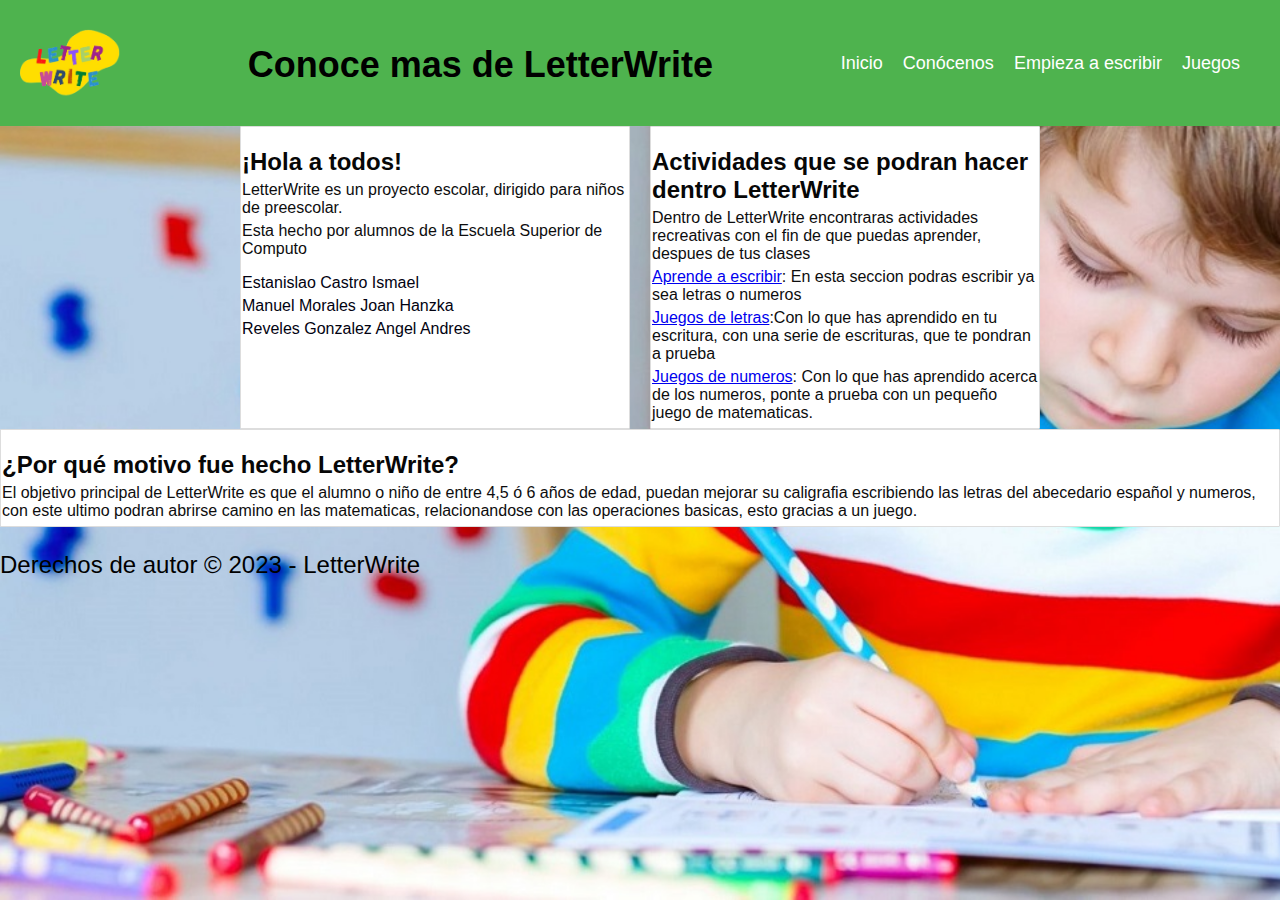
<file: html/conocenos.html>
<!DOCTYPE html>
<html lang="es">
<head>
    <title>Conócenos</title>
    <link rel="icon" href="../img/logo.ico" type="image/x-icon">
    <link rel="stylesheet" href="../styles/styles.css">
    <link rel="stylesheet" href="../styles/navegacion.css">
    <link rel="stylesheet" type="text/css" href="../styles/conocenosstyles.css">
</head>
<body>
        <header>
            <img id="logo" src="../img/logo.png" alt="LetterWrite">
            <h1>Conoce mas de LetterWrite</h1>
            <nav>
              <ul>
                <li><a href="Index.html">Inicio</a></li>
                <li><a href="conocenos.html">Conócenos</a></li>
                <li><a href="#">Empieza a escribir</a></li>
                <li><a href="juegos.html">Juegos</a></li>
              </ul>
            </nav>
    </header>
    <main>
    <div class="grid-container">
    <section class="info-section">
            <h2>¡Hola a todos!</h2>
            <div>LetterWrite es un proyecto escolar, dirigido para niños de preescolar.</div>
            <div>Esta hecho por alumnos de la Escuela Superior de Computo</div>
            <ul>
                <li>Estanislao Castro Ismael</li>
                <li>Manuel Morales Joan Hanzka</li>
                <li>Reveles Gonzalez Angel Andres</li>
            </ul>
        </section>
        <section class="info-section">
            <h2>Actividades que se podran hacer dentro LetterWrite</h2>
            <div>Dentro de LetterWrite encontraras actividades recreativas con el fin de que puedas aprender, despues de tus clases</div>
            <div><a href="aprendeaescribir.html">Aprende a escribir</a>: En esta seccion podras escribir ya sea letras o numeros</div>
            <div><a href="juegos.html">Juegos de letras</a>:Con lo que has aprendido en tu escritura, con una serie de escrituras, que te pondran a prueba</div>
            <div><a href="juegos.html">Juegos de numeros</a>: Con lo que has aprendido acerca de los numeros, ponte a prueba con un pequeño juego de matematicas.</div>
        </section>
    </div>  
        <section class="info-section">
            <h2>¿Por qué motivo fue hecho LetterWrite?</h2>
            <div>El objetivo principal de LetterWrite es que el alumno o niño de entre 4,5 ó 6 años de edad, puedan mejorar su caligrafia escribiendo las letras del abecedario español y numeros, con este ultimo podran abrirse camino en las matematicas, relacionandose con las operaciones basicas, esto gracias a un juego.</div>
        </section>
    
     
    </main>
    <footer>
        <p>Derechos de autor &copy; 2023 - LetterWrite</p>
    </footer>
</body>
</html>
</file>
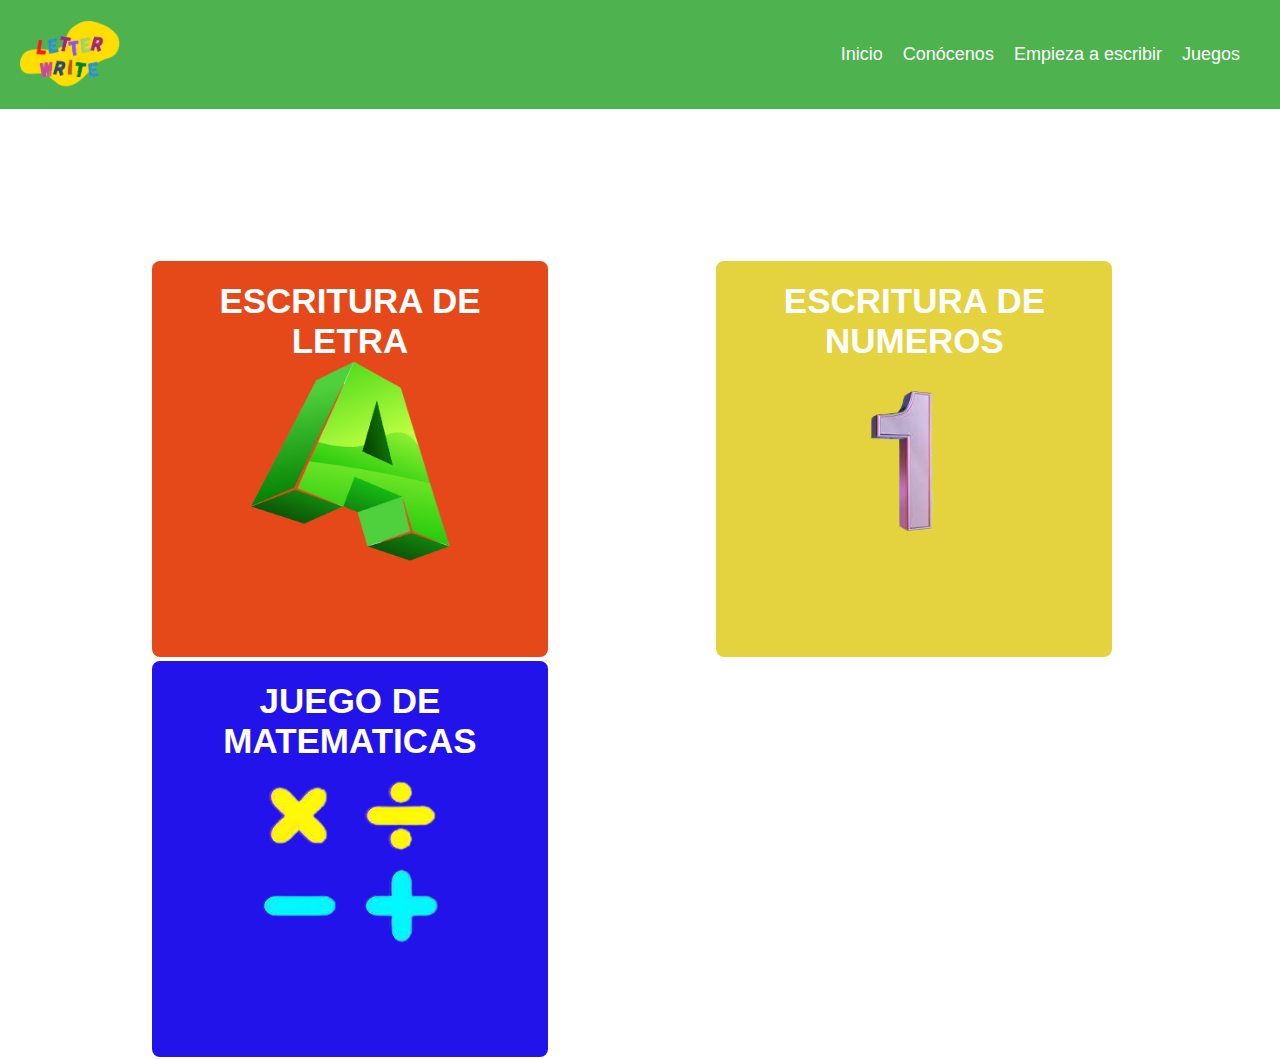
<file: html/home.html>
<!DOCTYPE html>
<html>
    <head>
        <title>BIENVENIDOS A LETTERWRITE</title>
        <link rel="icon" href="../img/logo.ico" type="image/x-icon">
        <link rel="stylesheet" href="../styles/homestyles.css">
        <link rel="stylesheet" href="../styles/navegacion.css">
    </head>

        <body class="fondo-blanco">
            <header>
              <img id="logo" src="../img/logo.png" alt="LetterWrite">
              <nav>
                <ul>
                  <li><a href="Index.html">Inicio</a></li>
                  <li><a href="conocenos.html">Conócenos</a></li>
                  <li><a href="#">Empieza a escribir</a></li>
                  <li><a href="juegos.html">Juegos</a></li>
                </ul>
            </nav>
            </header>

            <div>
                <a class="button-el" href="#">ESCRITURA DE LETRA
                    <div><img src="../img/letraA.png" width="200" height="200"/></div>
                </a>  
                <a class="button-en" href="#">ESCRITURA DE NUMEROS
                    <div><img src="../img/numero.png" width="200" height="200"/></div>
                </a>
                    
                <a class="button-jm" href="#">JUEGO DE MATEMATICAS
                    <div><img src="../img/operadores.png" width="200" height="200"/></div>
                </a>    
            </div>

    </body>
</html>
</file>
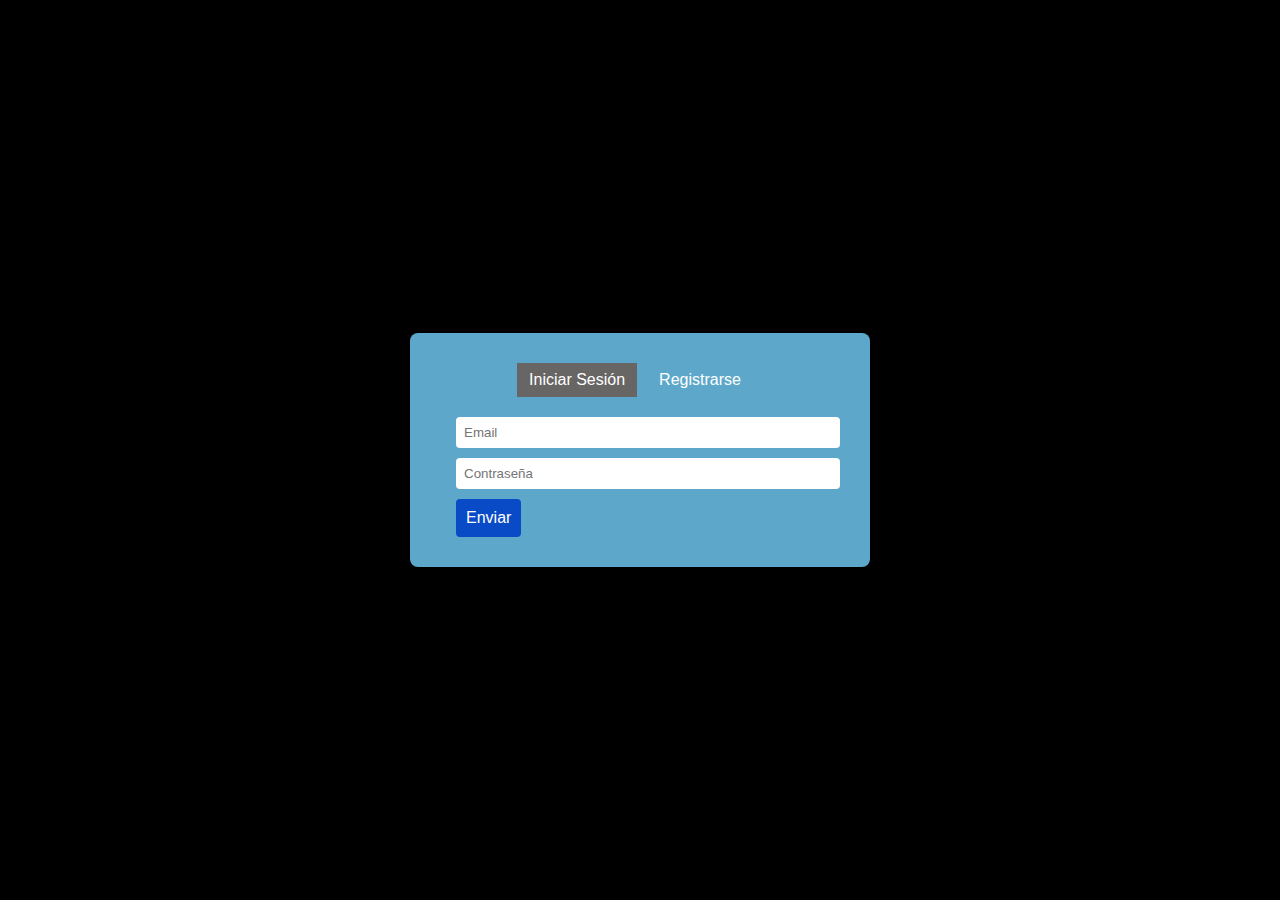
<file: html/login.html>
<!DOCTYPE html>
<html>
<head>
  <meta charset="UTF-8">
  <meta name="viewport" content="width=device-width, initial-scale=1.0">
  <link rel="icon" href="../img/logo.ico" type="image/x-icon">
  <link rel="stylesheet" href="../styles/navegacion.css">
  <link rel="stylesheet" href="../styles/styles.css">
  <link rel="stylesheet" href="../styles/iniciostyles.css">
  <title>Login</title>
</head>
<body>
  

<div class="container">
    <div class="box">
      <div class="options">
        <button class="active" onclick="showLogin()">Iniciar Sesión</button>
        <button onclick="showRegister()">Registrarse</button>
      </div>

      <form id="loginForm" class="form" style="display: block;">
        <input type="email" placeholder="Email" required>
        <input type="password" placeholder="Contraseña" required>
        <button class="submit-button">Enviar</button>
      </form>

      <form id="registerForm" class="form" style="display: none;">
        <fieldset>
        <legend>Datos del Niño</legend>
        <input type="text" placeholder="Nombre" required>
        <input type="text" placeholder="Apellido Paterno" required>
        <input type="text" placeholder="Apellido Materno" required>
        <input type="email" placeholder="Email" required>
        <input type="password" placeholder="Contraseña" required>
        </fieldset>
        <fieldset>
        <legend>Datos del Tutor</legend>
        <input type="text" placeholder="NombreDelTutor" required>
        <input type="password" placeholder="ContraseñaDelTutor" required>
      </fieldset> 
        <button class="submit-button">Registrarse</button>
      </form>
    </div>
  </div>


  
  <script src="../src/inicio.js"></script>
</body>
</html>
</file>
<file: styles/styles.css>
/* Estilos globales */
body {
  margin: 0;
  padding: 0;
  font-family: Arial, sans-serif;
  background-image: url(../img/imgfondo.png);
  background-repeat: no-repeat;
  background-size: cover;
  justify-content: center;
  align-items: center;
  height: 100vh;
  position: relative;
}
  
  /* Estilos para el header */
  
  /* Estilos para el contenido */
  .content {
    background-size: cover;
    background-position: center;
    background-repeat: no-repeat;
    background-color: rgba(0, 0, 0, .5);
    height: 90vh;
    display: flex;
    flex-direction: column;
    justify-content: center;
    align-items: center;
    color: white;
    text-align: center;
    opacity: 1;
    background-blend-mode: darken; /*Sirve para que la letra no se pierda con el fondo de la imagen*/
  }
  
  html{
    margin: 0;
    padding: 0;
    height: 100%;
    overflow: hidden;
  }


  h1 {
    font-size: 36px;
    margin-bottom: 20px;
  }
  
  p {
    font-size: 24px;
    margin-bottom: 40px;
  }

  
  .start-button {
    background-color: rgb(211, 30, 7);
    color: rgb(2, 2, 2);
    padding: 10px 20px;
    font-size: 18px;
    border: none;
    cursor: pointer;
    text-decoration: none;
  }
  .start-button:hover {
    background-color: #09991d;
    color: rgb(2, 2, 2);
    text-decoration: none;
  }
</file>
<file: styles/navegacion.css>
header {
    background-color: rgb(78, 179, 78);
    padding: 20px;
    display: flex;
    justify-content: space-between;
    align-items: center;
    font-family: 'Lucida Sans', 'Lucida Sans Regular', 'Lucida Grande', 'Lucida Sans Unicode', Geneva, Verdana, sans-serif;
    font-size: large;
  }
  
  #logo {
    width: 100px;
  }
  
  nav ul {
    list-style-type: none;
    margin: 0;
    padding: 0;
    display: flex;
  }
  
  nav li {
    margin-right: 20px;
  }
  
  nav a {
    text-decoration: none;
    color: white;
  }
  
  #menu-icon {
    display: none;
  }
</file>
<file: styles/conocenosstyles.css>
.main {
    display: flex;
    flex-direction: column;
    align-items: center;
}

.info-section {
    background-color: #ffff;
    border: 1px solid #ddd;
    border-radius: 1px;
    padding: 1px;
}

.info-section h2 {
    color: #070707;
    font-size: 24px;
    margin-bottom: 5px;
}

.info-section div {
    color: #0d0d0e;
    font-size: 16px;
    margin-bottom: 5px;
}

.info-section img {
    max-width: 100%;
    margin-bottom: 20px;
}

.info-section ul {
    list-style-type: none;
    padding: 0;
}

.info-section ul li {
    color: #020211;
    font-size: 16px;
    margin-bottom: 5px;
}       

.grid-container {
    display: grid;
    grid-template-columns: repeat(2, 1fr);
    grid-gap: 20px;
    max-width: 800px;
    margin: 0 auto;
}
</file>
<file: styles/homestyles.css>
.button-el {
  display: inline-block;
  background-color: #e64919;
  align-items:center;
  text-align:center;
  text-decoration: none;
  width:400px;
  height:400px;
  padding:20px;
  box-sizing: border-box;
  cursor: pointer;
  border: 2px solid #ffffff;
  border-radius: 10px;
  margin-right: 10px;
  margin-left: 150px;
  margin-top: 150px;
  font-weight: bold;
  color:#ffffff;
  font-size: 35px;
}

.button-en{
background-color: #e4d33e;
display: inline-block;
align-items:center;
  text-align:center;
  text-decoration: none;
  width:400px;
  height:400px;
  padding:20px;
  box-sizing: border-box;
  cursor: pointer;
  border:2px solid #ffffff;
  border-radius: 10px;
  margin-right: 10px;
  margin-left:150px;
  font-weight: bold;
  color:#ffffff;
  font-size: 35px;
}

.button-jm{
background-color: #2213eb;
display: inline-block;
align-items:center;
  text-align:center;
  text-decoration: none;
  width:400px;
  height:400px;
  padding:20px;
  box-sizing: border-box;
  cursor: pointer;
  border:2px solid #ffffff;
  border-radius: 10px;
  margin-right: 10px;
  margin-left: 150px;
  font-weight: bold;
  color:#ffffff;
  font-size: 35px;
}

body.fondo-blanco{
  margin: 0;
  padding: 0;
  font-family: Arial, sans-serif;
  background-repeat: no-repeat;
  background-size: cover;
  justify-content: center;
  align-items: center;
  height: 100vh;
  position: relative;
  background-color: white;
}
html{
  margin: 0;
  padding: 0;
  height: 100%;
  overflow: hidden;
}
</file>
<file: styles/iniciostyles.css>
.container {
    display: flex;
    justify-content: center;
    align-items: center;
    height: 100vh;
    background-color: #000000;
    box-sizing: border-box;
  }
  
  .box {
    background-color: #5da8ca;
    width: 400px;
    padding: 30px;
    border-radius: 8px;
  }
  
  .options {
    display: flex;
    justify-content: center;
    margin-bottom: 20px;
  }
  
  .options button {
    background-color: transparent;
    border: none;
    color: #fff;
    font-size: 16px;
    cursor: pointer;
    padding: 8px 12px;
    margin-right: 10px;
  }
  
  .options button.active {
    background-color: #686565;
  }
  
  .form {
    display: flex;
    flex-direction: column;
    margin-left: 1em;
    margin-right: 1em;
  }
  
  .form input {
    margin-bottom: 10px;
    padding: 8px;
    border: none;
    border-radius: 4px;
    width: 100%;
  }
  
  .submit-button {
    background-color: #094bc7;
    color: #fff;
    border: none;
    padding: 10px;
    font-size: 16px;
    border-radius: 4px;
    cursor: pointer;
  }
</file>
